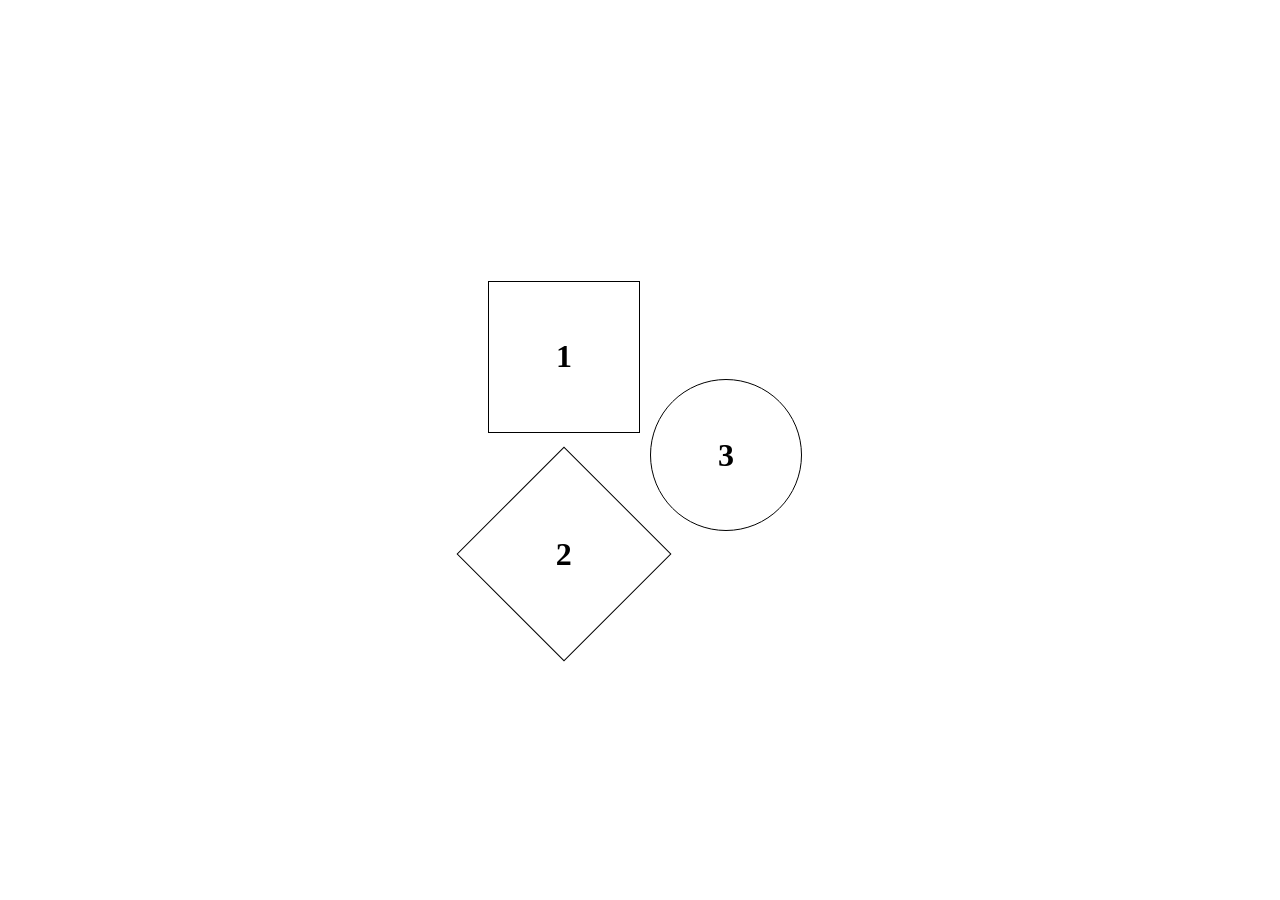
<file: squarehover/a.html>
<!DOCTYPE html>
    <html lang="en">
        <head>
            <meta charset="UTF-8">
            <meta name="viewport" content="width=device-width, initial-scale=1.0">
        <title>
        Shapes Game
        </title>
        <link rel="stylesheet" href="a.css">
    </head>
    <body>
   <div id="main">
    <div id="box" >
     <div class="sq1">
        <h1> 1 </h1>
     </div>
     <div class="sq2">
        <h1 id="rot"> 2 </h1>
     </div>
     </div>
     <div class="sq3">
        <h1> 3 </h1>
     </div>
    </div>
    </body>
    </html>
</file>
<file: squarehover/a.css>
body{
  margin: 0;
}
h1{
  margin:0;
  text-align: center;
  justify-content: center;
}
#main{
  display:flex;
  align-items: center;
  justify-content: center;
  height:100vh;
  font-family: 'Gill Sans';
}
.sq1{
  display: flex;
    height: 150px;
    width: 150px;
    margin-top:10px;
    margin-left:10px;
  border:1px solid black;
  justify-content: center;
  align-items: center;
margin-bottom: 45px;
}
.sq1:hover{
  background-color: red;
}
.sq2{
  display: flex;
   border: 1px solid black;
    height: 150px;
    width: 150px;
    margin-top:10px;
    margin-left: 10px;
    justify-content: center;
  align-items: center;
  rotate:45deg;
}
.sq2:hover{
  background-color: blue;
}
.sq3{
  display: flex;
    height: 150px;
    width: 150px;
  border: 1px solid black;
  margin-top:10px;
  margin-left:10px;
 justify-content: center;
border-radius: 50%; 
align-items: center;
}
.sq3:hover{
  background-color: green;
}
#rot{
  rotate:-45deg;
}
</file>
